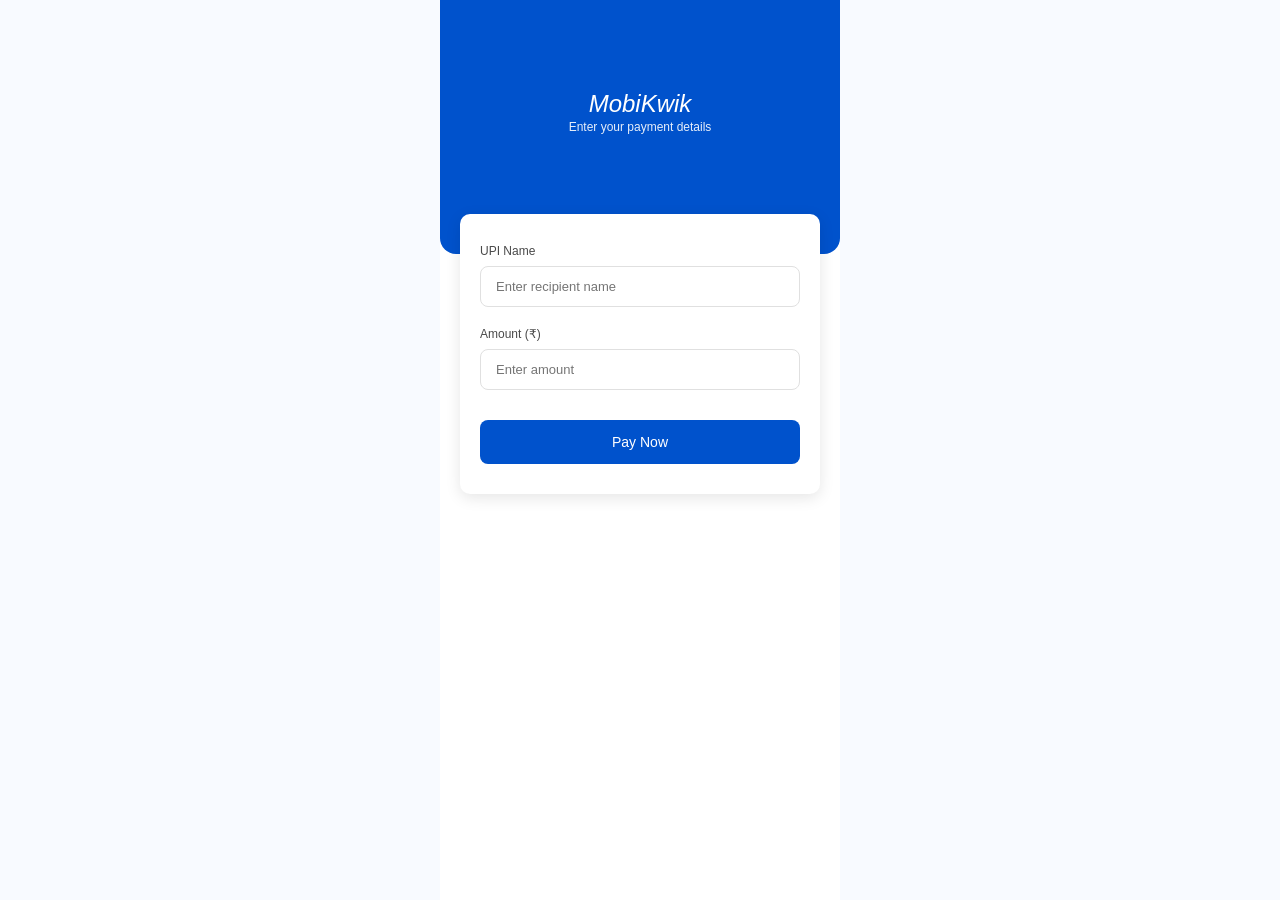
<file: index.html>
<!DOCTYPE html>
<html lang="en">

<head>
    <meta charset="UTF-8">
    <meta name="viewport" content="width=device-width, initial-scale=1.0">
    <title>UPI PAY! </title>
    <link rel="stylesheet" href="style.css">
    <script src="function.js"></script>
</head>

<body>
    <div class="container">
        <div class="header">
            <h1 class="form-title">MobiKwik</h1>
            <p class="form-subtitle">Enter your payment details</p>
        </div>

        <div class="form-card">
            <form action="payment.html">
                <div class="form-group">
                    <label for="name">UPI Name</label>
                    <input id="name" type="text" placeholder="Enter recipient name" required>
                </div>

                <div class="form-group">
                    <label for="amount">Amount (₹)</label>
                    <input id="amount" type="tel" placeholder="Enter amount" required>
                </div>

                <button type="submit" class="submit-btn">Pay Now</button>
            </form>
        </div>
    </div>
    
</body>

</html>
</file>
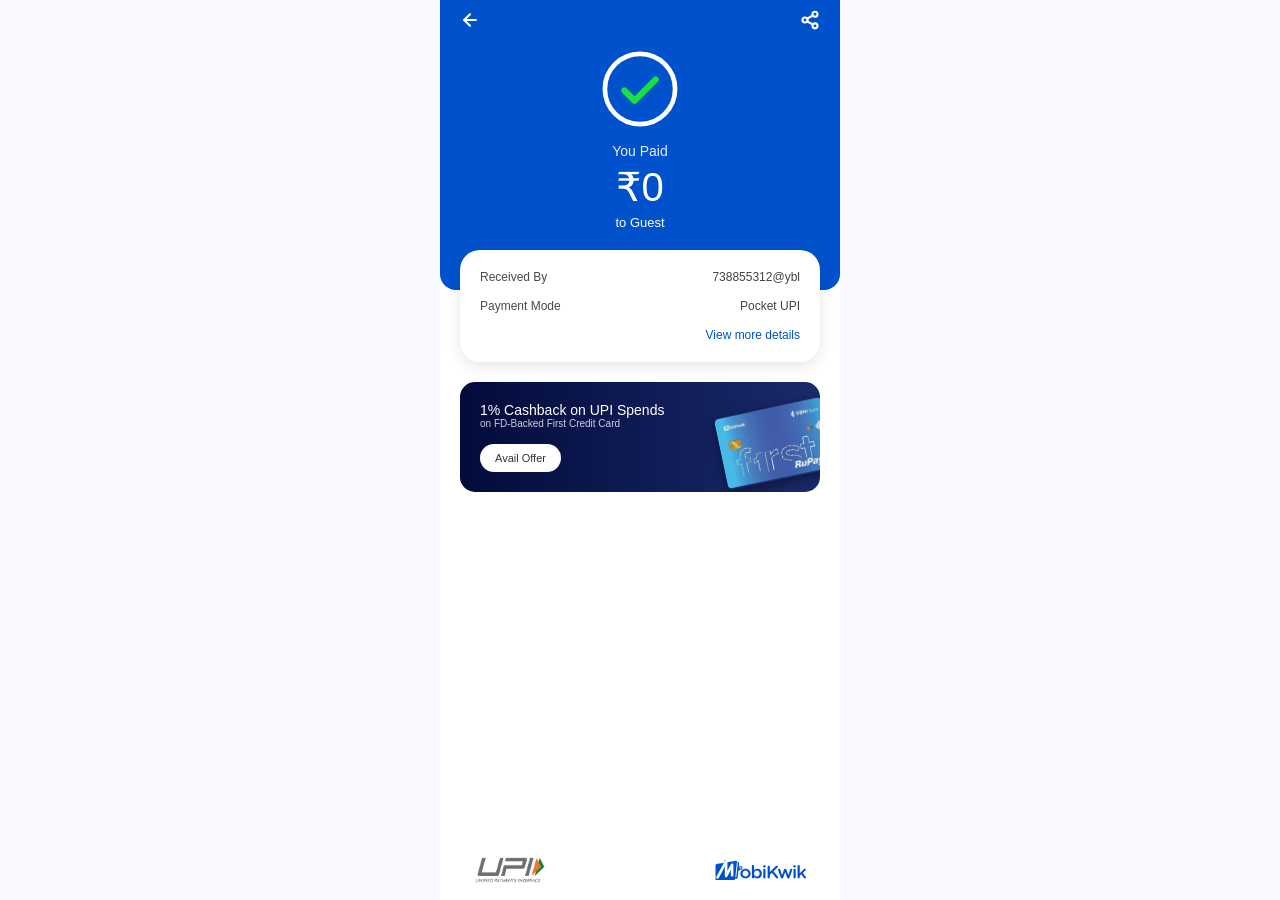
<file: payment.html>
<!DOCTYPE html>
<html lang="en">

<head>
    <meta charset="UTF-8">
    <meta name="viewport" content="width=device-width, initial-scale=1.0">
    <title>Payment Page.</title>
    <link rel="stylesheet" href="style.css">
    <script src="function.js"></script>
</head>

<body>
    <div class="container">
        <div class="header">
            <div class="nav-icons">
                <svg class="back-arrow" xmlns="http://www.w3.org/2000/svg" width="20" height="20" viewBox="0 0 24 24"
                    fill="none" stroke="currentColor" stroke-width="2.5" stroke-linecap="round" stroke-linejoin="round"
                    style="cursor: pointer;">
                    <path d="m12 19-7-7 7-7"></path>
                    <path d="M19 12H5"></path>
                </svg>
                <svg class="share-icon" xmlns="http://www.w3.org/2000/svg" width="20" height="20" viewBox="0 0 24 24"
                    fill="none" stroke="currentColor" stroke-width="2.5" stroke-linecap="round" stroke-linejoin="round"
                    style="cursor: pointer;">
                    <circle cx="18" cy="5" r="3"></circle>
                    <circle cx="6" cy="12" r="3"></circle>
                    <circle cx="18" cy="19" r="3"></circle>
                    <line x1="8.59" y1="13.51" x2="15.42" y2="17.49"></line>
                    <line x1="15.41" y1="6.51" x2="8.59" y2="10.49"></line>
                </svg>
            </div>

            <div class="success-icon">
                <svg class="success-svg" xmlns="http://www.w3.org/2000/svg" viewBox="0 0 100 100">
                    <circle class="success-circle" cx="50" cy="50" r="45" fill="none" stroke="#ffffff" stroke-width="6"
                        stroke-linecap="round" />
                    <path class="success-checkmark" fill="none" stroke="#17e146" stroke-width="8" stroke-linecap="round"
                        stroke-linejoin="round" d="M30 52 l13 13 l27 -27" />
                </svg>
            </div>

            <p class="status-text">You Paid</p>
            <h1 class="amount">₹0</h1>
            <p class="recipient">to Guest</p>
        </div>

        <div class="details-card">
            <div class="row">
                <span class="label">Received By</span>
                <span class="value">738855312@ybl</span>
            </div>
            <div class="row">
                <span class="label">Payment Mode</span>
                <span class="value">Pocket UPI</span>
            </div>
            <div class="view-more">
                View more details <span class="arrow-down"></span>
            </div>
        </div>

        <div class="offer-banner">
            <div class="banner-content">
                <p class="offer-title">1% Cashback on UPI Spends</p>
                <p class="offer-sub">on FD-Backed First Credit Card</p>
                <button class="avail-btn">Avail Offer</button>
            </div>
            <div class="card-img">
                <img src="media__1780230448862.png" alt="MobiKwik First Card" class="first-card-img">
            </div>
        </div>

        <div class="footer">
            <div class="upi_logo">

            </div>
            <svg class="mobikwik-logo" xmlns="http://www.w3.org/2000/svg"
                viewBox="-21.448845 -7.9042 185.88999 47.4252">
                <path
                    d="M51.9956 21.5347v-.0573c0-2.644-1.9364-4.829-4.6857-4.829-2.8066 0-4.5995 2.161-4.5995 4.7716v.0574c0 2.6153 1.9364 4.8003 4.657 4.8003 2.8352 0 4.6282-2.161 4.6282-4.743zm-12.7851 0v-.0573c0-4.2888 3.4712-7.8413 8.1568-7.8413 4.6856 0 8.1281 3.4951 8.1281 7.7839v.0574c0 4.26-3.4711 7.8125-8.1855 7.8125-4.6569 0-8.0994-3.495-8.0994-7.7552zm30.4566-.0525v-.0574c0-2.8975-1.9938-4.8004-4.3653-4.8004s-4.4561 1.9316-4.4561 4.8004v.0574c0 2.8687 2.0846 4.8003 4.456 4.8003 2.4003 0 4.3654-1.8455 4.3654-4.8003zM57.4318 9.7729c0-.9658.7507-1.707 1.7356-1.707.985 0 1.7643.7364 1.7643 1.707v6.6794c1.1284-1.5635 2.7206-2.8114 5.2068-2.8114 3.586 0 7.0858 2.7827 7.0858 7.7839v.0574c0 4.9725-3.4712 7.7838-7.0858 7.7838-2.5436 0-4.1358-1.2479-5.2068-2.644v.7698c0 .9371-.7793 1.7069-1.7643 1.7069-.9562 0-1.7356-.765-1.7356-1.707zm17.9919 5.7423c0-.9659.7506-1.7309 1.7356-1.7309s1.7643.765 1.7643 1.7309v11.8766c0 .9658-.7794 1.7069-1.7643 1.7069-.9563 0-1.7356-.7363-1.7356-1.707zm-.263-5.5989c0-1.0232.8654-1.6782 1.9938-1.6782s1.9938.655 1.9938 1.6782v.1721c0 1.0232-.8654 1.707-1.9938 1.707s-1.9938-.6838-1.9938-1.707zm7.1145.7363c0-.9658.7794-1.7356 1.793-1.7356.985 0 1.7643.7698 1.7643 1.7356v8.4102l9.6007-9.4907c.4064-.4256.8367-.655 1.4726-.655.985 0 1.6496.7697 1.6496 1.6208 0 .5403-.2295.9371-.636 1.3053l-6.3064 5.967 6.8276 8.3241c.2917.3682.4925.7124.4925 1.2527 0 .9658-.7793 1.707-1.793 1.707-.6933 0-1.1283-.3396-1.506-.8225l-6.5073-8.1568-3.2991 3.127v4.1214c0 .9658-.7794 1.7308-1.7643 1.7308-1.0136 0-1.793-.765-1.793-1.7308V10.6574zm20.8271 17.0213l-4.107-11.4224c-.0861-.2248-.1722-.5977-.1722-.8798 0-.8224.6646-1.5921 1.707-1.5921.8653 0 1.4439.569 1.7068 1.3626l2.95 9.094 2.9788-9.094c.2582-.7937.894-1.3626 1.793-1.3626h.2008c.8988 0 1.5348.569 1.793 1.3626l3.0073 9.094 2.9788-9.1227c.2295-.741.7793-1.334 1.7069-1.334.9562 0 1.6495.7412 1.6495 1.5922 0 .2534-.0861.5977-.1434.765L116.987 27.674c-.3777 1.0518-1.0997 1.5348-1.9364 1.5348h-.1148c-.8654 0-1.5921-.483-1.9077-1.4775l-2.9787-8.9218-3.0074 8.9218c-.3203.9945-1.0423 1.4775-1.879 1.4775h-.1148c-.8654 0-1.5921-.483-1.9364-1.5348zm20.0717-12.1587c0-.9659.7507-1.7309 1.7356-1.7309.985 0 1.7643.765 1.7643 1.7309v11.8766c0 .9658-.7793 1.7069-1.7643 1.7069-.9562 0-1.7356-.7363-1.7356-1.707zm-.263-5.5989c0-1.0232.8655-1.6782 1.9938-1.6782 1.1284 0 1.9938.655 1.9938 1.6782v.1721c0 1.0232-.8654 1.707-1.9938 1.707-1.1283 0-1.9937-.6838-1.9937-1.707zm6.713-.1434c0-.9371.7506-1.707 1.7355-1.707.985 0 1.7643.765 1.7643 1.707v11.083l6.5647-6.3352c.4638-.4543.8988-.7364 1.506-.7364.9276 0 1.5348.7364 1.5348 1.5635 0 .569-.2916.9945-.7793 1.4487l-4.0497 3.6672 4.6282 5.9384c.3204.4255.4638.741.4638 1.1379 0 .9371-.7506 1.5635-1.6495 1.5635-.6933 0-1.0997-.2248-1.5348-.765l-4.3653-5.7136-2.3141 2.1611v2.6153c0 .9659-.7793 1.707-1.7643 1.707-.9562 0-1.7356-.7364-1.7356-1.707V9.7824zM39.617 14.162c-.8798 0-1.597-.7029-1.597-1.5683 0-.8654.7172-1.573 1.597-1.573.8844 0 1.6016.7076 1.6016 1.573s-.7172 1.5683-1.6017 1.5683zm2.95-2.4146c-.306-2.8018-3.1892-1.6782-3.1892-1.6782-2.0463.7794-2.5149.4494-2.5149.4494l.3825-5.4554c-.2151-2.5484-3.6242-1.6638-3.6242-1.6638 1.8456.8367 1.4679 1.8168 1.4679 1.8168s-2.0082 20.0813-2.2377 21.3674c-.2295 1.2862-2.008.7603-2.008.7603v2.1993h2.314c1.6974 0 1.8504-2.2758 1.8504-2.2758l1.1331-10.6622c1.7882-.2965 3.1891-.7029 3.1891-.7029 3.7963-1.267 3.237-4.15 3.237-4.15zm-2.056.8463c0 .483-.4016.875-.894.875-.4878 0-.8894-.3969-.8894-.875s.4016-.8797.8893-.8797c.4925 0 .8941.392.8941.8797zM18.675 17.246l5.599-10.6048c.0096-.0144.0191-.0287.0287-.0383.263-.6598.875-1.138 1.6065-1.2336-.722.0192-1.42.4017-1.7787 1.0806L18.675 16.7965v.4542zM2.2084 29.247c-.9897-.5117-1.377-1.731-.851-2.6967L14.85 1.3866c.287-.5403.8033-.8894 1.3723-1.0089.0334-.0095.0621-.0143.0908-.0239.0765-.0096.1673-.0239.2534-.0239.0335 0 .0717-.0096.1004-.0096a.323.323 0 01.0717.0096c.0622 0 .1196.0096.1817.0191.0813.0096.1626.024.2486.0478.0335.0048.067.0192.1004.0335.1004.0287.196.067.2917.1148.0096.0047.024.0047.024.0143a.067.067 0 01.0334.0191c.11.0526.196.1148.282.1865.0192.0143.0383.024.0527.0382l.11.11c-.0335-.0478-.0622-.1052-.1005-.1482a.0964.0964 0 01-.0334-.043c-.0765-.086-.153-.1626-.2487-.239-.0143-.0097-.0334-.0288-.0526-.0431-.0908-.0622-.1816-.1291-.282-.1817-.0097-.0048-.024-.0191-.0335-.0287-.0144-.0048-.0287-.0048-.043-.0096-.0909-.043-.1817-.086-.287-.1147-.0382-.0144-.0717-.024-.1147-.0383-.0765-.019-.1625-.0286-.2438-.043a1.2246 1.2246 0 00-.1865-.0143C16.4087.0096 16.3896 0 16.361 0c-.0287 0-.0622.0096-.1052.0096a4.7081 4.7081 0 00-.2582.0239c-.0334.0095-.0621.0143-.0956.0239-.5785.1195-1.1045.4733-1.4009 1.028L.7358 26.7653c-.5355.9898-.1482 2.2329.8654 2.754.698.3634 1.5109.2821 2.1276-.1243-.4924.1435-1.047.11-1.5347-.1386zm14.4633-2.0273c-1.0997 0-2.0081-.8894-2.0081-1.97V10.2989l-.3347.6216v14.5158c0 1.1045.9228 2.013 2.0464 2.013.5546 0 1.0566-.22 1.4295-.5786-.3299.22-.7171.349-1.1379.349zm9.4956-1.0615c-1.1045 0-2.0082-.8893-2.0082-1.9699v-8.7592l-.3203.6263v8.439c0 1.1283.9371 2.0607 2.0894 2.0607.9036 0 1.6782-.5834 1.965-1.3818-.3442.588-.9896.9897-1.726.9897zm5.8379-24.8816S25.5839 2.3428 18.675 3.476v13.77l5.599-10.6048c.0096-.0144.0191-.0287.0287-.0383.2964-.7315 1.0184-1.2527 1.8599-1.2527 1.1044 0 2.0081.8893 2.0081 1.9699v16.8635c0 1.0853-.9037 1.9698-2.0081 1.9698-1.1045 0-2.0082-.8893-2.0082-1.9698v-8.7593l-5.331 10.1267a1.8325 1.8325 0 01-.2774.3777c-.2868.7507-1.0184 1.291-1.879 1.291-1.0997 0-2.0081-.8894-2.0081-1.97V10.2989L4.948 28.4054c-.5164.9658-1.7595 1.3483-2.7445.8367-.9897-.5116-1.377-1.7308-.851-2.6966L13.2483 4.3557C7.5538 5.2881 2.6148 6.0913 1.9741 6.1726.382 6.3734.0234 7.736.0234 7.736s-.0526 21.463 0 22.5292c.0478 1.0614 1.1857 1.2623 1.1857 1.2623s26.8372.2008 28.2237 0c1.3914-.2009 1.6448-1.7643 1.6448-1.7643l2.7253-27.1288c-.1004-1.769-1.7977-1.3675-1.7977-1.3675z" />
            </svg>
        </div>
    </div>
</body>

</html>
</file>
<file: style.css>
* {
    margin: 0;
    padding: 0;
    box-sizing: border-box;
    font-family: sans-serif;
}

body {
    background-color: #f8faff;
    display: flex;
    justify-content: center;
    overflow: hidden;
}



.container {
    width: 100%;
    max-width: 400px;
    background-color: #fff;
    min-height: 100vh;
    position: relative;
    overflow: hidden;
}

/* Header Section */
.header {
    background-color: #0052cc;
    /*MobiKwikBlue*/
    color: white;
    text-align: center;
    padding: 10px 20px 60px 20px;
    border-radius: 0 0 16px 16px;
}

.nav-icons {
    display: flex;
    justify-content: space-between;
    font-size: 16px;
    margin-bottom: 20px;
}

.success-icon {
    display: flex;
    justify-content: center;
    margin-bottom: 15px;
}

.success-svg {
    width: 78px;
    height: 78px;
}

.success-circle {
    stroke-dasharray: 283;
    stroke-dashoffset: 283;
    animation: drawCircle 1.5s ease-out forwards;
    transform: rotate(-90deg);
    transform-origin: 50px 50px;
}

.success-checkmark {
    stroke-dasharray: 60;
    stroke-dashoffset: 60;
    animation: drawCheckmark 0.6s ease-out 0.9s forwards;
}

@keyframes drawCircle {
    from {
        stroke-dashoffset: 283;
    }
    to {
        stroke-dashoffset: 0;
    }
}

@keyframes drawCheckmark {
    from {
        stroke-dashoffset: 60;
    }
    to {
        stroke-dashoffset: 0;
    }
}

.status-text {
    font-size: 14px;
    opacity: 0.9;
    font-weight: 500;
}

.amount {
    font-size: 40px;
    margin: 5px 0;
    font-weight: 500;
}

.recipient {
    font-size: 13px;
    font-weight: 500;
}

/* Details Card */
.details-card {
    border-color: #2b45c8 15px solid;
    background: white;
    margin: -40px 20px 20px 20px;
    padding: 20px;
    box-shadow: 0 4px 15px rgba(0, 0, 0, 0.1);
    position: relative;
    border-radius: 20px;
    z-index: 10;
    -webkit-border-radius: 20px;
    -moz-border-radius: 20px;
    -ms-border-radius: 20px;
    -o-border-radius: 20px;
}

.row {
    display: flex;
    justify-content: space-between;
    margin-bottom: 15px;
}

.label {
    color: #494949;
    font-size: 12px;
    font-weight: 500;
}

.value {
    color: #434343;
    font-weight: 500;
    font-size: 12px;
}

.view-more {
    text-align: right;
    color: #0052cc;
    font-size: 12px;
    font-weight: 500;
    cursor: pointer;
    margin-top: 10px;
    transition: color 0.2s;
}

.view-more:hover {
    color: #003d99;
}

/* Order ID and Transaction ID rows */
.order-row .label,
.tx-row .label {
    color: #494949;
    font-size: 12px;
    font-weight: 500;
}

.order-row .value,
.tx-row .value {
    color: #434343;
    font-weight: 500;
    font-size: 12px;
}

.order-row,
.tx-row {
    animation: slideIn 0.3s ease;
}

@keyframes slideIn {
    from {
        opacity: 0;
        transform: translateY(-5px);
    }
    to {
        opacity: 1;
        transform: translateY(0);
    }
}

/* Banner Section */
.offer-banner {
    background: linear-gradient(90deg, #020b3a 0%, #1a2a6c 100%);
    margin: 20px;
    border-radius: 15px;
    padding: 20px;
    display: flex;
    color: white;
    position: relative;
    overflow: hidden;
}

.offer-title {
    font-size: 14px;
    font-weight: 500;
}

.offer-sub {
    font-size: 10px;
    margin-bottom: 15px;
    opacity: 0.8;
    font-weight: 500;
}

.avail-btn {
    background: white;
    border: none;
    padding: 8px 15px;
    border-radius: 20px;
    font-weight: 500;
    font-size: 11px;
    color: #333;
}

.first-card-img {
    width: 110px;
    height: auto;
    position: absolute;
    right: -10px;
    bottom: 12px;
    transform: rotate(-12deg);
    border-radius: 6px;
    box-shadow: 0 4px 12px rgba(0, 0, 0, 0.4);
}

/* Footer */
.footer {
    position: absolute;
    bottom: 10px;
    width: 100%;
    padding: 10px;
    display: flex;
    justify-content: space-between;
    align-items: center;
    padding: 0 20px;

    .upi_logo {
        width: 100px;
        height: 40px;
        background: url('UPI-01.png') no-repeat center center;
        background-size: contain;
    }
}

.mobikwik-logo {
    height: 30px;
    fill: #0052cc;
}

/* Form Page Styling */
.form-title {
    font-size: 24px;
    font-weight: 500;
    margin-bottom: 2px;
    font-style: italic;
    padding-top: 80px;


}

.form-subtitle {
    font-size: 12px;
    opacity: 0.9;
    padding-bottom: 60px;
    font-weight: 500;

}

.form-card {
    background: white;
    margin: -40px 20px 20px 20px;
    padding: 30px 20px;
    box-shadow: 0 4px 15px rgba(0, 0, 0, 0.1);
    position: relative;
    z-index: 10;
    border-radius: 10px;
}

.form-group {
    margin-bottom: 20px;
}

.form-group label {
    display: block;
    color: #494949;
    font-size: 12px;
    font-weight: 500;
    margin-bottom: 8px;
}

.form-group input {
    width: 100%;
    padding: 12px 15px;
    font-size: 13px;
    border: 1px solid #e0e0e0;
    border-radius: 8px;
    box-sizing: border-box;
    transition: border-color 0.3s;
    font-weight: 500;
}

.form-group input:focus {
    outline: none;
    border-color: #0052cc;
    box-shadow: 0 0 0 3px rgba(0, 82, 204, 0.1);
}

.submit-btn {
    width: 100%;
    padding: 14px 20px;
    background-color: #0052cc;
    color: white;
    border: none;
    border-radius: 8px;
    font-size: 14px;
    font-weight: 500;
    cursor: pointer;
    margin-top: 10px;
    transition: background-color 0.3s;
}

.submit-btn:hover {
    background-color: #003d99;
}
</file>
